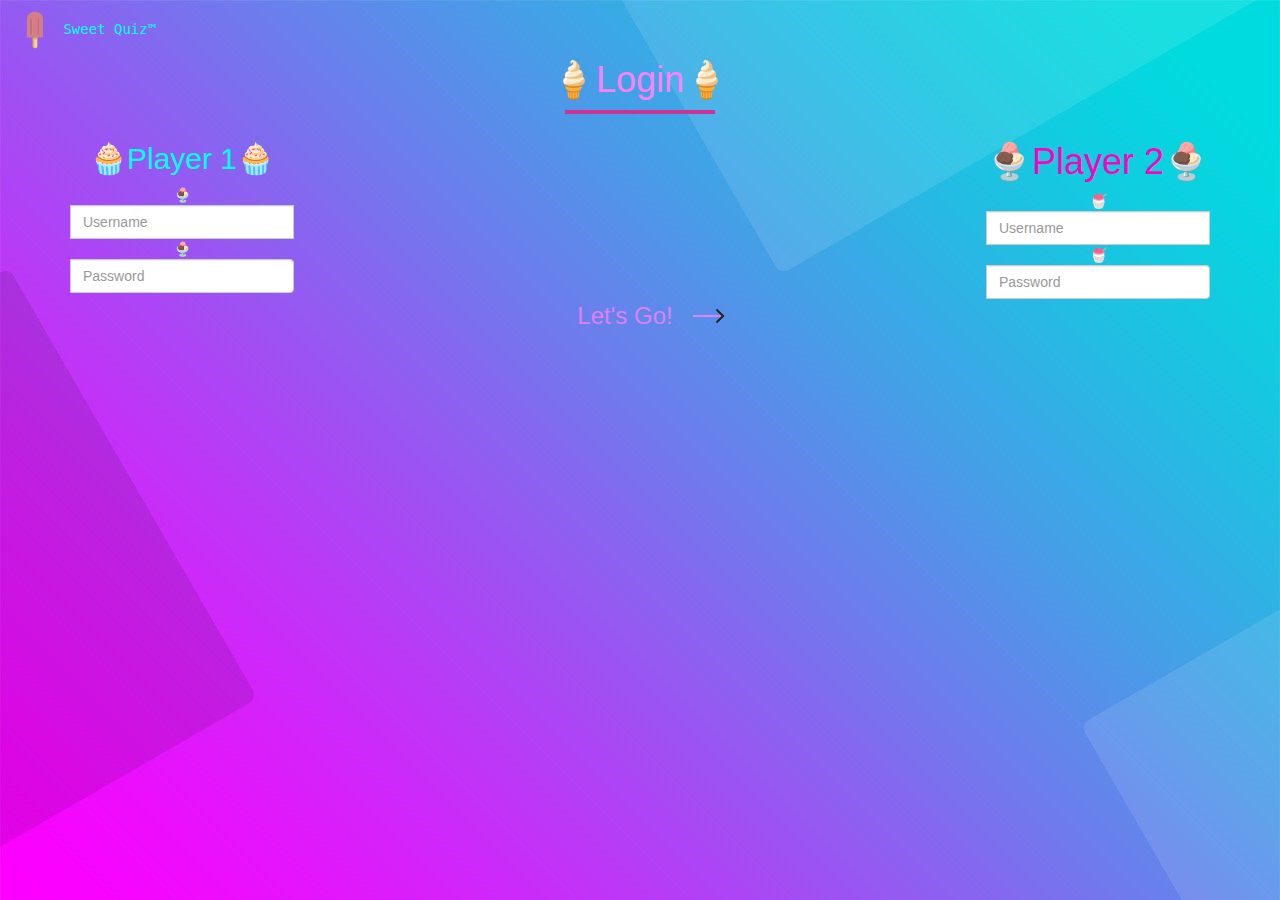
<file: index.html>
<!DOCTYPE html>

<html lang="en" dir="ltr">

  <head>

    <meta charset="utf-8">

    <title>Maths Quiz Game Login</title>

    <link rel="shortcut icon" href="favicon.ico">

    <link rel="stylesheet" href="https://cdnjs.cloudflare.com/ajax/libs/font-awesome/4.7.0/css/font-awesome.min.css">

    <link rel="icon" type="image/png" href="images/icons/favicon.ico"/>

    <link rel="stylesheet" href="style.css">

    <link rel="stylesheet" href="https://maxcdn.bootstrapcdn.com/bootstrap/3.4.0/css/bootstrap.min.css">

    <script src="https://ajax.googleapis.com/ajax/libs/jquery/3.4.1/jquery.min.js"> </script>

    <script src="https://maxcdn.bootstrapcdn.com/bootstrap/3.4.0/js/bootstrap.min.js"> </script>

    <script src="game_login_script.js"></script>

  </head>

  <body class="body_background" onload="themealert()">

    <div class="container-fluid col-lg-12 col-md-12 col-sm-12 col-xs-12">

  <h5 class="sweetquiz" style="font-family: monospace;"><img src="OIP.jpg" class="icecreamicon"> Sweet Quiz™ </h5></div>

  <body>

  <div class="container">

  <center>

  <h1 class="headlogin"><span>🍦</span>Login<span>🍦</span></h1>

  <div class="linedtlhead"></div>

  </center>

  </div>

  <div class="container p-5 bg-dark text-white border"><center>

    <div style="float:left" class="bg-dark text-white">

    <h2 class="headlogin1">🧁Player 1🧁</h2>

    <form>

    <form action="/action_page.php">

    <div class="input-group">

    <span class="input-group-text">🍨</span>

    <input type="text"  id="player1_name_input" class="form-control" placeholder="Username" name="usrname">

    <div class="input-group">

    <span class="input-group-text">🍨</span>

    <input type="password" class="form-control" placeholder="Password" name="usrname">

  </div>

</div>

</form>

    </div>

    <div  style="float:right">

    <h1 class="headlogin2">🍨Player 2🍨</h1>

    <form>

    <form action="/action_page.php">

    <div class="input-group">

    <span class="input-group-text">🍧</span>

    <input type="text"  id="player2_name_input" class="form-control" placeholder="Username" name="usrname">

    <div class="input-group">

    <span class="input-group-text">🍧</span>

    <input type="password" class="form-control" placeholder="Password" name="usrname">

  </div>

</div>

</form>

</div>

<br><br><br>

</center>

</div>
<center>

     <div class="buttdiv"> <a class="effect1" href="#" onclick="addUser()">
      Let's Go!
      <span class="bg"></span>
    </a></div>
 
    </body>
  
    </html>
</file>
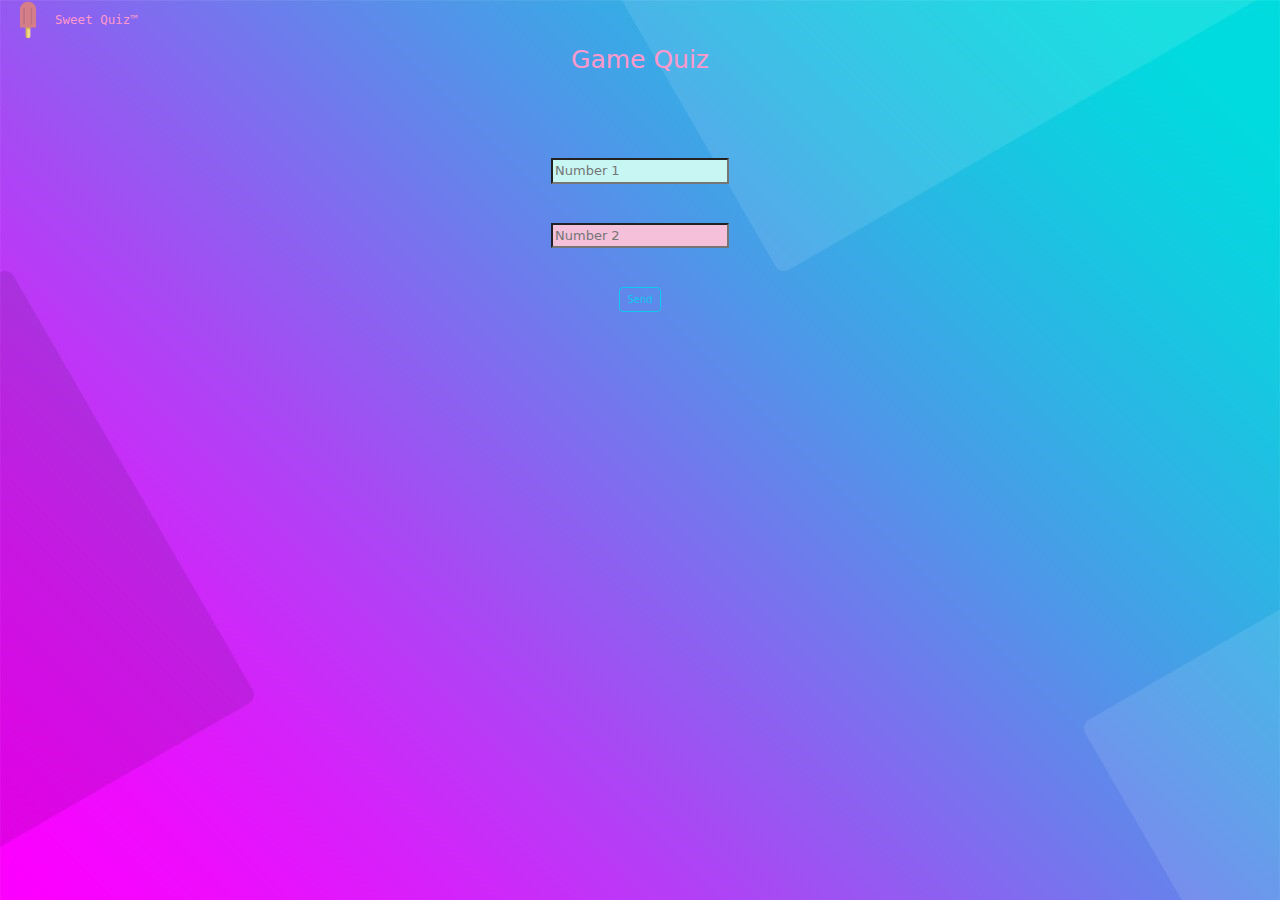
<file: gamepage.html>
<!DOCTYPE html>

<html lang="en" dir="ltr">

  <head>

    <meta charset="utf-8">

    <title>Maths Quiz Game Login</title>

    <link rel="shortcut icon" href="favicon.ico">

    <link rel="stylesheet" href="https://cdnjs.cloudflare.com/ajax/libs/font-awesome/4.7.0/css/font-awesome.min.css">

    <link rel="icon" type="image/png" href="images/icons/favicon.ico"/>

    <link rel="stylesheet" href="game_quiz_style.css">

    <link rel="stylesheet" href="https://maxcdn.bootstrapcdn.com/bootstrap/3.4.0/css/bootstrap.min.css">

    <link href="https://cdn.jsdelivr.net/npm/bootstrap@5.1.3/dist/css/bootstrap.min.css" rel="stylesheet">
  
    <script src="https://cdn.jsdelivr.net/npm/bootstrap@5.1.3/dist/js/bootstrap.bundle.min.js"></script>

    <script src="https://ajax.googleapis.com/ajax/libs/jquery/3.4.1/jquery.min.js"> </script>

    <script src="https://maxcdn.bootstrapcdn.com/bootstrap/3.4.0/js/bootstrap.min.js"> </script>

    <script src="game_quiz_script.js"></script>

  </head>

  <body class="body_background"></body>


  <div class="container-fluid col-lg-12 col-md-12 col-sm-12 col-xs-12">


  <h5 class="sweetquiz" style="font-family: monospace;"><img src="OIP.jpg" class="icecreamicon"> Sweet Quiz™ </h5></div>


  <center>


    <h1 class="headlogin" style="color: #ff99cc;">Game Quiz</h1>


  </center>



    <h4 id="player_1_name"></h4> <span id="player1_score"></span>


    <h4 id="player_2_name"></h4> <span id="player2_score"></span>

  <body>

    <br>
    <br>
    <br>
    <br>

    <center>

    <div id="output">

        
    
    </div>
  



<input class="question_input_1" type="number" placeholder="Number 1" id="number1">


<br><br><br>


<input class="question_input_2" type="number" placeholder="Number 2" id="number2">

<br><br><br>

<button type="button" class="btn btn-outline-info" onclick="send()">Send</button>

</center>
 
    </body>
  
    </html>
</file>
<file: style.css>
.icecreamicon
{
  width: 40px;
  height: 40px;
}
.sweetquiz
{
  color:aqua;
  font-family: monospace;
}
.headlogin2
{
  color: rgb(255, 0, 191);
}
.headlogin1
{
  color: aqua;
}
.linedtlhead
{
  height: 4px;
  background-color: rgb(204, 51, 153);
  width: 150px;
  margin: 8px auto;
}

.body_background
{
background-image: url(bg-01.jpg);
background-size: 100%;
background-repeat: no-repeat;

}
.headlogin
{
color: rgb(255, 128, 255);
}

buttdiv {
  display: -webkit-box;
  display: -ms-flexbox;
  display: flex;
  -webkit-box-align: center;
      -ms-flex-align: center;
          align-items: center;
  -webkit-box-pack: center;
      -ms-flex-pack: center;
          justify-content: center;
  height: 100%;
  background: #eee;
}

.effect1 {
  color: #df80ff;
  text-decoration: none;
  font-family: sans-serif;
  font-size: 24px;
  position: relative;
  padding: 10px 50px 10px 20px;

  -webkit-transition: all 0.3s;

  -o-transition: all 0.3s;

  transition: all 0.3s;

  -webkit-transform: scale(3);

      -ms-transform: scale(3);

          transform: scale(3); /*change scale(3) to scale(1)*/
}

.effect1 .bg {
  background: #df80ff;
  width: 30px;
  height: 2px;
  position: absolute;
  right: 0;
  top: 50%;
  margin-top: -1px;
  z-index: -1;

  -webkit-transition: all 0.3s;

  -o-transition: all 0.3s;

  transition: all 0.3s;
}

.effect1:hover {
  padding-right: 20px;
  color: #66ffff;
}

.effect1:hover .bg {
  height: 100%;
  width: 100%;
  -webkit-transform: translate(0, -50%);
      -ms-transform: translate(0, -50%);
          transform: translate(0, -50%);
}

.effect1 .bg:before, .effect1 .bg:after {
  content: '';
  height: 2px;
  width: 10px;
  background: #222;
  position: absolute;
  right: -2px;      
  -webkit-transition: all 0.3s;      
  -o-transition: all 0.3s;      
  transition: all 0.3s;
}

.effect1 .bg:before {
  bottom: 3px;
  -webkit-transform: rotate(45deg);
      -ms-transform: rotate(45deg);
          transform: rotate(45deg);
}
.effect1 .bg:after{
  top: 3px;
  -webkit-transform: rotate(-45deg);
      -ms-transform: rotate(-45deg);
          transform: rotate(-45deg);
}

.effect1:hover .bg:before,
.effect1:hover .bg:after{
  right: 0;
}

.effect1:hover .bg:before{
  bottom: 6px;
}

.effect1:hover .bg:after{
  top: 6px;
}
</file>
<file: game_quiz_style.css>
.icecreamicon
{
  width: 40px;
  height: 40px;
}

.sweetquiz
{
  color:#ff99cc;
  font-family: monospace;
}

.body_background
{
background-image: url(bg-01.jpg);
background-size: 100%;
background-repeat: no-repeat;
font-size: small;
}

#output
{
  border-radius: 20px;
  text-align: center;
  border-style: none;
  border-width: 3px;
  border-color: linear-gradient( to bottom left, #33ccff 0%, #ff99cc 100%);
}

.answer_input_1
{
  background: transparent;
  border: transparent;
}

.btn btn-outline-info
{
width: 50px;
height: 25px; 
}

.question_input_1
{
  background-color: #c8f7f3;
}

.question_input_2
{
  background-color: #f4c0da;
}
</file>
